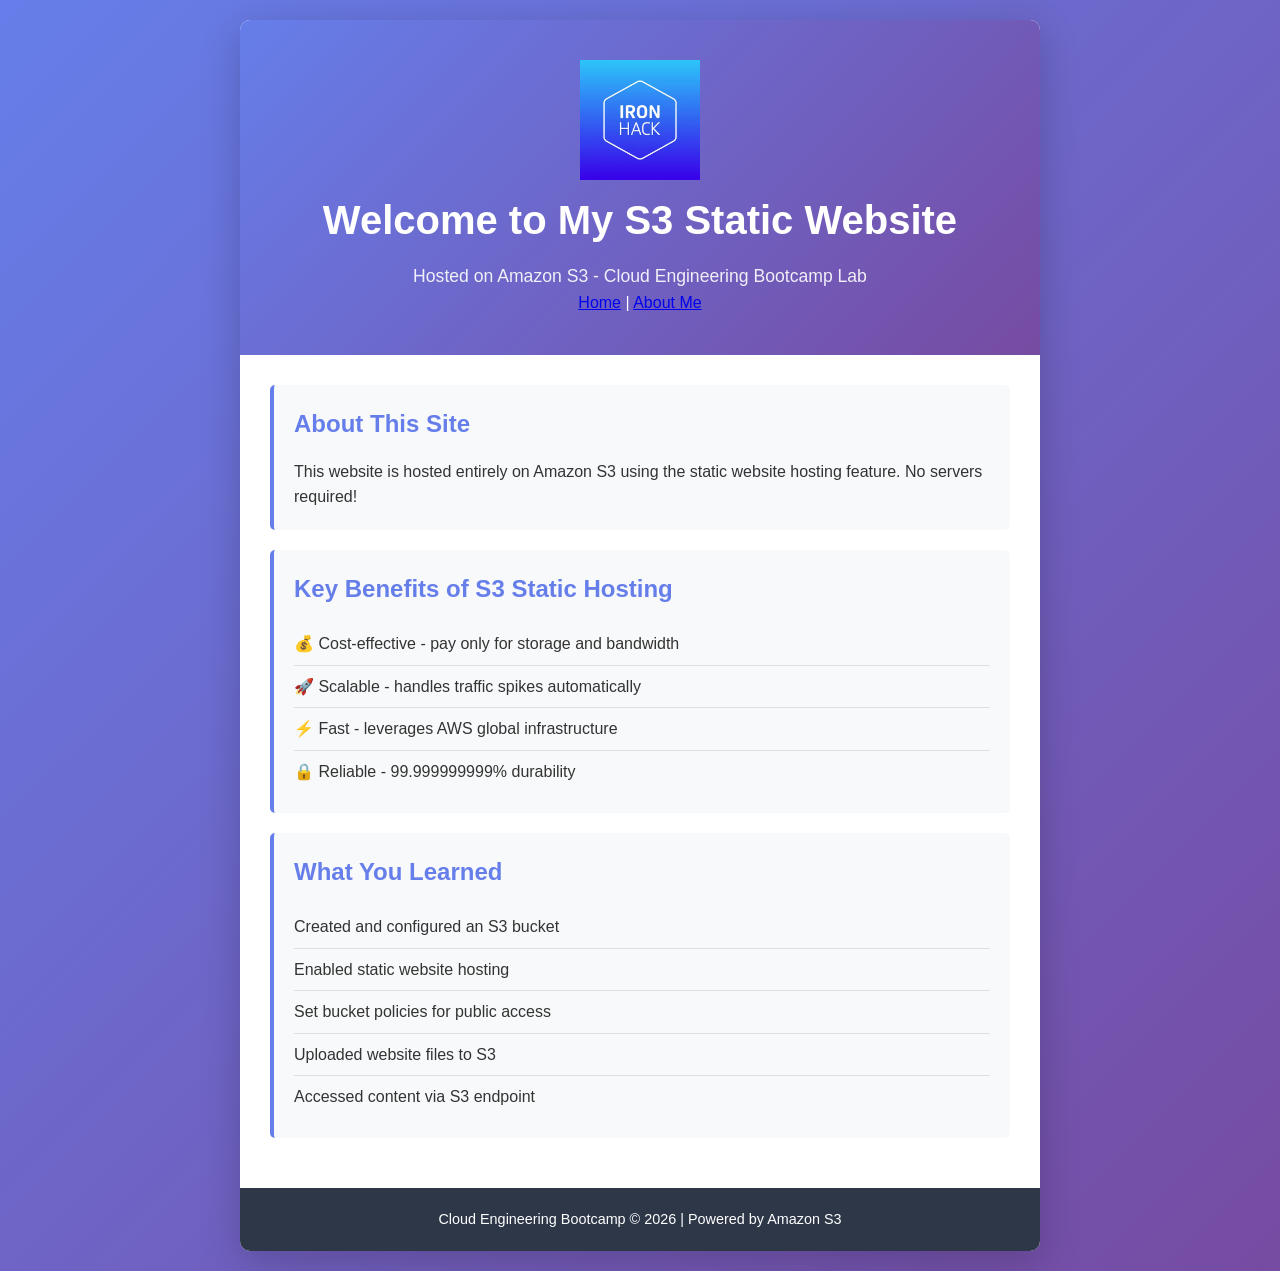
<file: index.html>
<!DOCTYPE html>
<html lang="en">
<head>
    <meta charset="UTF-8">
    <meta name="viewport" content="width=device-width, initial-scale=1.0">
    <title>My AWS Static Website</title>
    <link rel="stylesheet" href="styles.css">
</head>

<body>

<div class="container">

<header>

<img src="images/logo.png" width="120" alt="Logo">

<h1>Welcome to My S3 Static Website</h1>

<p class="subtitle">
Hosted on Amazon S3 - Cloud Engineering Bootcamp Lab
</p>

<nav>
<a href="index.html">Home</a> |
<a href="about.html">About Me</a>
</nav>

</header>

<main>

<section class="card">

<h2>About This Site</h2>

<p>
This website is hosted entirely on Amazon S3 using the static website hosting feature.
No servers required!
</p>

</section>

<section class="card">

<h2>Key Benefits of S3 Static Hosting</h2>

<ul>
<li>💰 Cost-effective - pay only for storage and bandwidth</li>
<li>🚀 Scalable - handles traffic spikes automatically</li>
<li>⚡ Fast - leverages AWS global infrastructure</li>
<li>🔒 Reliable - 99.999999999% durability</li>
</ul>

</section>

<section class="card">

<h2>What You Learned</h2>

<ul>
<li>Created and configured an S3 bucket</li>
<li>Enabled static website hosting</li>
<li>Set bucket policies for public access</li>
<li>Uploaded website files to S3</li>
<li>Accessed content via S3 endpoint</li>
</ul>

</section>

</main>

<footer>

<p>
Cloud Engineering Bootcamp © 2026 | Powered by Amazon S3
</p>

</footer>

</div>

</body>
</html>
</file>
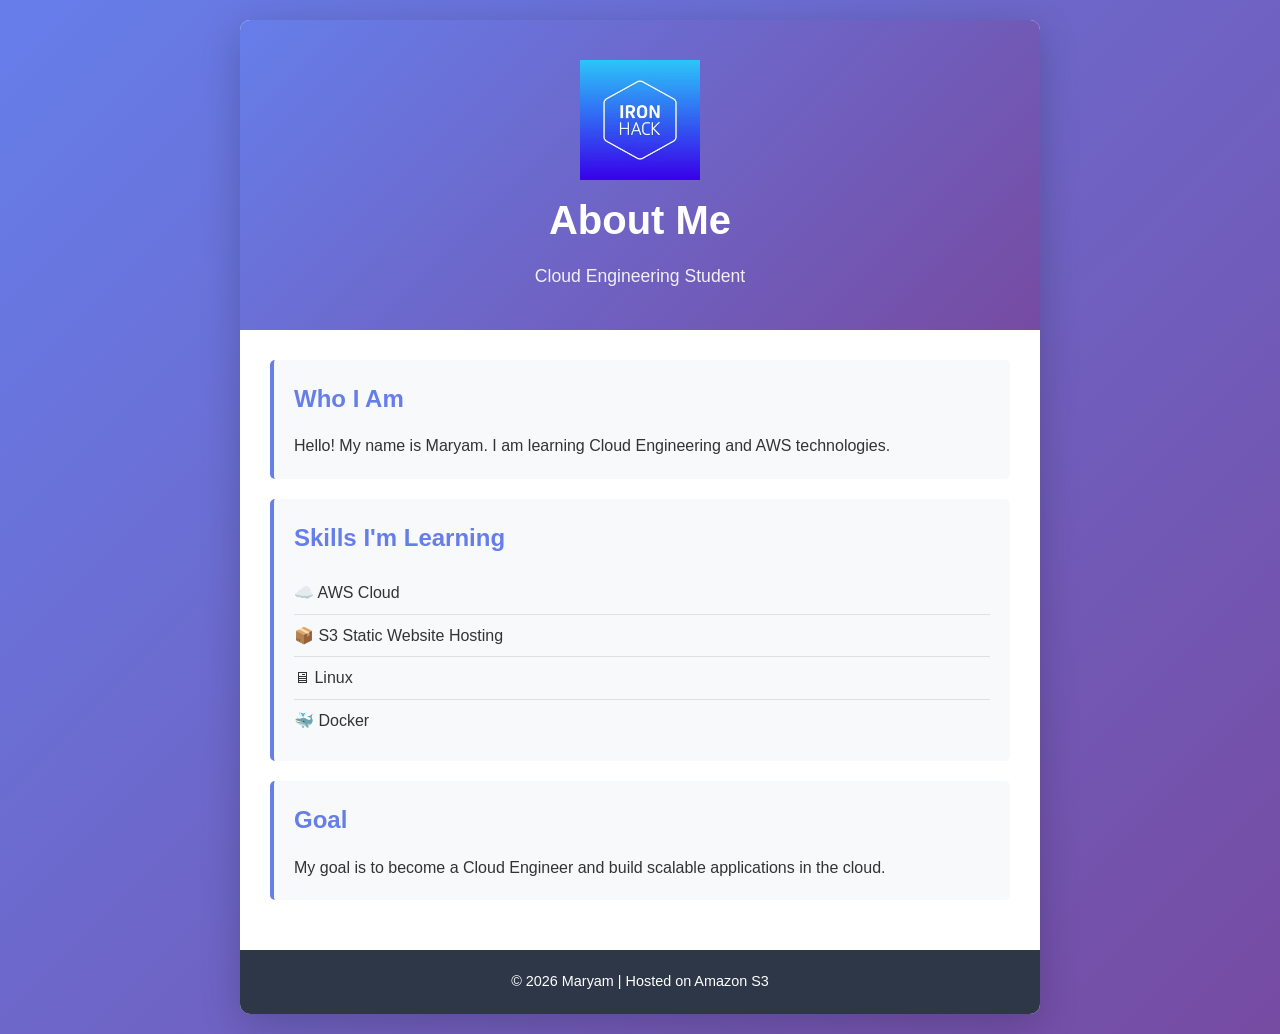
<file: about.html>
<!DOCTYPE html>
<html lang="en">
<head>
<meta charset="UTF-8">
<meta name="viewport" content="width=device-width, initial-scale=1.0">
<title>About Me</title>
<link rel="stylesheet" href="styles.css">
</head>

<body>
<div class="container">

<header>

<img src="images/logo.png" width="120" alt="Logo">

<h1>About Me</h1>
<p class="subtitle">Cloud Engineering Student</p>
</header>

<main>

<section class="card">
<h2>Who I Am</h2>
<p>Hello! My name is Maryam. I am learning Cloud Engineering and AWS technologies.</p>
</section>

<section class="card">
<h2>Skills I'm Learning</h2>
<ul>
<li>☁️ AWS Cloud</li>
<li>📦 S3 Static Website Hosting</li>
<li>🖥 Linux</li>
<li>🐳 Docker</li>
</ul>
</section>

<section class="card">
<h2>Goal</h2>
<p>My goal is to become a Cloud Engineer and build scalable applications in the cloud.</p>
</section>

</main>

<footer>
<p>© 2026 Maryam | Hosted on Amazon S3</p>
</footer>

</div>
</body>
</html>
</file>
<file: styles.css>
* {
    margin: 0;
    padding: 0;
    box-sizing: border-box;
}

body {
    font-family: -apple-system, BlinkMacSystemFont, 'Segoe UI', Roboto, Oxygen, Ubuntu, Cantarell, sans-serif;
    line-height: 1.6;
    color: #333;
    background: linear-gradient(135deg, #667eea 0%, #764ba2 100%);
    min-height: 100vh;
    padding: 20px;
}

.container {
    max-width: 800px;
    margin: 0 auto;
    background: white;
    border-radius: 10px;
    box-shadow: 0 10px 40px rgba(0,0,0,0.2);
    overflow: hidden;
}

header {
    background: linear-gradient(135deg, #667eea 0%, #764ba2 100%);
    color: white;
    padding: 40px 30px;
    text-align: center;
}

header h1 {
    font-size: 2.5em;
    margin-bottom: 10px;
}

.subtitle {
    font-size: 1.1em;
    opacity: 0.9;
}

main {
    padding: 30px;
}

.card {
    background: #f8f9fa;
    border-left: 4px solid #667eea;
    padding: 20px;
    margin-bottom: 20px;
    border-radius: 5px;
}

.card h2 {
    color: #667eea;
    margin-bottom: 15px;
}

.card ul {
    list-style: none;
    padding-left: 0;
}

.card li {
    padding: 8px 0;
    border-bottom: 1px solid #e0e0e0;
}

.card li:last-child {
    border-bottom: none;
}

footer {
    background: #2d3748;
    color: white;
    text-align: center;
    padding: 20px;
    font-size: 0.9em;
}
</file>
